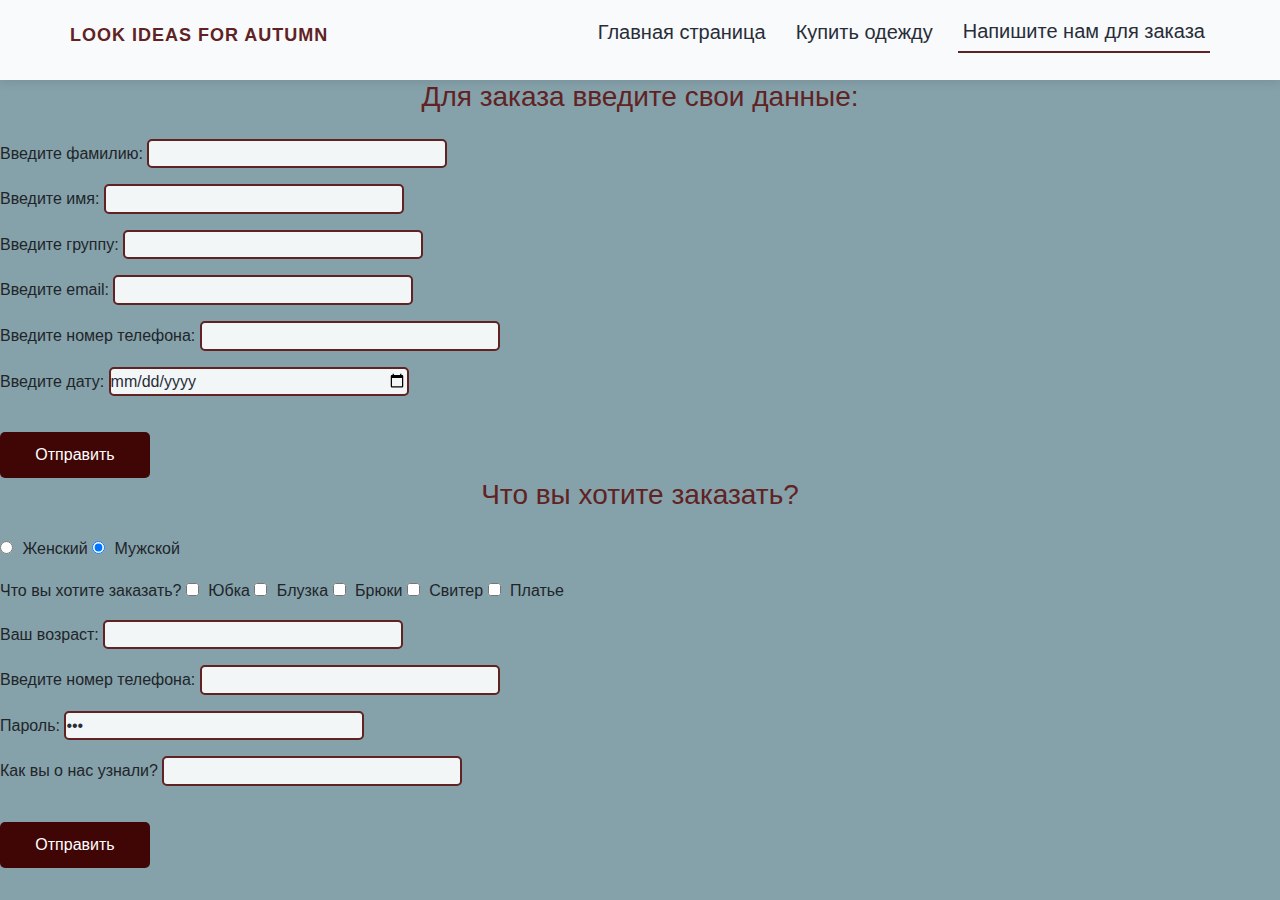
<file: index3.html>
<!DOCTYPE html>
<html>
    <head>
        <meta charset="UTF-8">
        <meta name="viewport" content="width=device-width, initial-scale=1">
        <title> LOOKBOOK 2025 - 2026 </title>
        <link href="https://cdn.jsdelivr.net/npm/bootstrap@5.3.2/dist/css/bootstrap.min.css" rel="stylesheet">
        <link rel="stylesheet" href="style_index3.css">
    </head>    
    <body>   
        <body>
      <div id="top"></div>
        <header>
            <nav>
                <div class="logo-container"> 
                    <h1 class="logo">LOOK IDEAS FOR AUTUMN</h1>
                </div>
                <div class="menu">
                    <ul>
                        <li><a href="index.html">Главная страница</a></li>
                        <li><a href="index2.html">Купить одежду</a></li>
                        <li><a href="index3.html" class="active">Напишите нам для заказа</br> </a></li>
                    </ul>
                </div>
            </nav>
        </header>

<h2 class="form-header"> Для заказа введите свои данные: </h2>
<form action="https://www.google.com/" name="UserEnter" target="_blank" method="get" autocomplete="on">
    <p>
        <label for="surname">Введите фамилию:</label>
        <input type="text" name="surname" id="surname" required>
    </p>
    <p>
        <label for="name">Введите имя:</label>
        <input type="text" name="name" id="name" required>
    </p>
    <p>
        <label for="group">Введите группу:</label>
        <input type="number" name="group" id="group" required>
    </p>
    <p>
        <label for="email">Введите email:</label>
        <input type="email" name="email" id="email" required>
    </p>
    <p>
        <label for="tel">Введите номер телефона:</label>
        <input type="tel" name="tel" id="tel" required>
    </p>
    <p>
        <label for="date">Введите дату:</label>
        <input type="date" name="date" id="date" required>
    </p>
    
    <button type="submit" class="submit">Отправить</button>
</form>

        <h2 class="form-header"> Что вы хотите заказать? </h2>
        <form action="https://www.google.com/" name="UserEnter" target="_blank" method="get" autocomplete="on">
                <input type="Radio" name="gender" value="female"> Женский
                <input type="Radio" name="gender" value="male" checked > Мужской
            </p>
            <p> Что вы хотите заказать?
                <input type="Checkbox" name="clothes" value="Юбка"> Юбка
                <input type="Checkbox" name="clothes" value="Блузка"> Блузка
                <input type="Checkbox" name="clothes" value="Брюки"> Брюки 
                <input type="Checkbox" name="clothes" value="Свитер"> Свитер 
                <input type="Checkbox" name="clothes" value="Платье"> Платье 
            </p>
            <p>
                <label for="age">Ваш возраст:</label>
                <input type="number" name="age" id="age" required>
            </p>
            <p>
                <label for="tel2">Введите номер телефона:</label>
                <input type="tel" name="tel2" id="tel2" required>
            </p>
            <p>Пароль: 
                <input type="password" name="password" size=9 value="555">
            </p>
            <input type="hidden" name="function" value="number">
            <input type="hidden" name="number" value="3">
            <p>
                <label for="about">Как вы о нас узнали?</label>
                <input type="text" name="about" id="about" required>
            </p>
            <button type="submit" class="submit">Отправить</button>  
        </form>
    </body>
</html>
</file>
<file: style_index3.css>
* {
    margin: 0;
    padding: 0;
    box-sizing: border-box;
}

body {
    font-family: 'Source Sans Pro', sans-serif;
    background-color: rgb(133, 161, 170);
    line-height: 1.6;
}

header {
    background-color: rgba(255, 255, 255, 0.95);
    box-shadow: 0 2px 10px rgba(0, 0, 0, 0.1);
    position: sticky;
    top: 0;
    z-index: 100;
}

nav {
    display: flex;
    justify-content: space-between;
    align-items: center;
    padding: 0 30px;
    max-width: 1200px;
    margin: 0 auto;
    height: 80px;
    gap: 60px;
}

.logo {
    color: rgb(96, 34, 34);
    font-size: 18px;
    letter-spacing: 1px;
    text-transform: uppercase;
    font-weight: bold;
    white-space: nowrap;
    flex-shrink: 0;
}

.menu ul {
    list-style: none;
    display: flex;
    gap: 20px;
    align-items: center;
}

.menu li a {
    text-decoration: none;
    color: rgb(40, 45, 57);
    font-size: 20px;
    font-weight: 500;
    padding: 8px 5px;
    white-space: nowrap;
    display: block;
    text-align: center;
    line-height: 1.2;
}

.menu li a br {
    display: none;
}

.menu li a:hover {
    color: rgb(96, 34, 34);
}

.active {
    color: rgb(96, 34, 34);
    border-bottom: 2px solid rgb(96, 34, 34);
}

.form-header {
    color: #602222;
    margin-bottom: 25px;
    text-align: center;
    font-size: 28px;
}

.form {
    color: rgb(40, 45, 57);
    font-size: 16px;
}

input[type="text"],
input[type="number"],
input[type="email"],
input[type="tel"],
input[type="date"],
input[type="password"] {
    background-color: rgba(255, 255, 255, 0.9);
    color: #282d39;
    border: 2px solid #602222;
    border-radius: 5px;
    font-size: 16px;
    width: 100%;
    max-width: 300px;
}

input[type="text"]:focus,
input[type="number"]:focus,
input[type="email"]:focus,
input[type="tel"]:focus,
input[type="date"]:focus,
input[type="password"]:focus {
    background-color: #fff;
    border-color: #400606;
    outline: none;
}

input[type="radio"],
input[type="checkbox"] {
    margin-right: 5px;
}

.submit {
    width: 150px;
    padding: 10px 20px;
    background-color: #400606;
    color: white;
    border: none;
    border-radius: 5px;
    cursor: pointer;
    font-size: 16px;
    margin-top: 20px;
}

.submit:hover {
    background-color: #050632;
}

@media (max-width: 1200px) {
    .cards-container {
        grid-template-columns: repeat(3, 1fr);
    }
    
    #node_for_insert .card {
        min-height: 300px;
    }
    
    #node_for_insert .card-image {
        height: 140px;
    }
}

@media (max-width: 992px) {
    nav {
        flex-wrap: wrap;
        height: auto;
        padding: 15px 20px;
        gap: 20px;
    }
    
    .menu ul {
        flex-wrap: wrap;
        justify-content: center;
        gap: 10px;
        width: 100%;
    }
    
    .cards-container {
        grid-template-columns: repeat(2, 1fr);
    }
    
    .card {
        min-height: 450px;
    }
    
    .card-image {
        height: 250px;
    }
    
    #node_for_insert .card {
        min-height: 280px;
        padding: 10px;
    }
    
    #node_for_insert .card-image {
        height: 130px;
    }
    
    #node_for_insert .card-title {
        font-size: 14px;
    }
    
    #node_for_insert .card-text {
        font-size: 11px;
    }
}

/* Адаптивность для мобильных */
@media (max-width: 768px) {
    nav {
        flex-direction: column;
        padding: 10px 15px;
        gap: 15px;
    }
    
    .menu ul {
        flex-direction: column;
        gap: 8px;
        display: flex !important;
    }
    
    .menu li {
        width: 100%;
        text-align: center;
    }
    
    .menu li a {
        padding: 10px;
        border: 1px solid rgba(96, 34, 34, 0.1);
        border-radius: 5px;
        background: rgba(255, 255, 255, 0.9);
    }
    
    .logo {
        text-align: center;
        font-size: 16px;
        width: 100%;
    }
    
    .menu li a br {
        display: inline;
    }
    
    .cards-container {
        grid-template-columns: 1fr;
        gap: 20px;
    }
    
    .card {
        min-height: 400px;
        padding: 15px;
    }
    
    .card-image {
        height: 200px;
    }
    
    #node_for_insert .card {
        min-height: 260px;
        max-width: 280px;
        margin: 0 auto;
    }
    
    #node_for_insert .card-image {
        height: 120px;
    }
}

@media (max-width: 576px) {
    .logo {
        font-size: 14px;
    }
    
    .menu li a {
        font-size: 13px;
        padding: 8px;
    }
    
    .card {
        min-height: 380px;
    }
    
    .card-image {
        height: 180px;
    }
    
    .shop-section, .ideas_section, .about_section {
        font-size: 24px;
    }
    
    #node_for_insert .card {
        min-height: 240px;
    }
}
</file>
